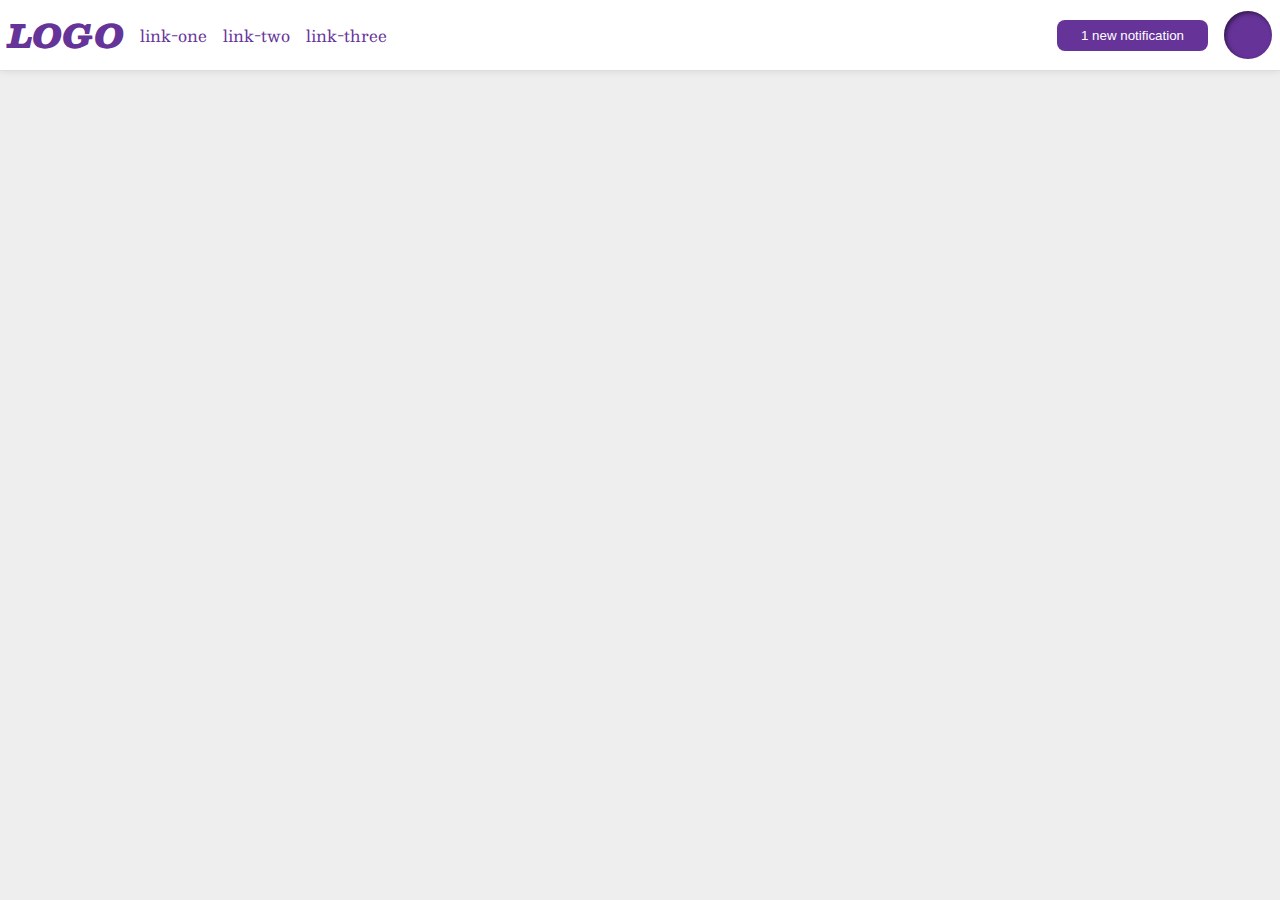
<file: flex/03-flex-header-2/index.html>
<!DOCTYPE html>
<html lang="en">
<head>
  <meta charset="UTF-8">
  <meta http-equiv="X-UA-Compatible" content="IE=edge">
  <meta name="viewport" content="width=device-width, initial-scale=1.0">
  <title>Flex Header 2</title>
  <link rel="stylesheet" href="style.css">
</head>
<body>
  <div class="header">
    <div class="left">
      <div class="logo">
        LOGO
      </div>
      <ul class="links">
        <li><a href="google.com">link-one</a></li>
        <li><a href="google.com">link-two</a></li>
        <li><a href="google.com">link-three</a></li>
      </ul>
    </div>
    <div class="right">
      <button class="notifications">
        1 new notification
      </button>
      <div class="profile-image"></div>
    </div>
  </div>
</body>
</html>
</file>
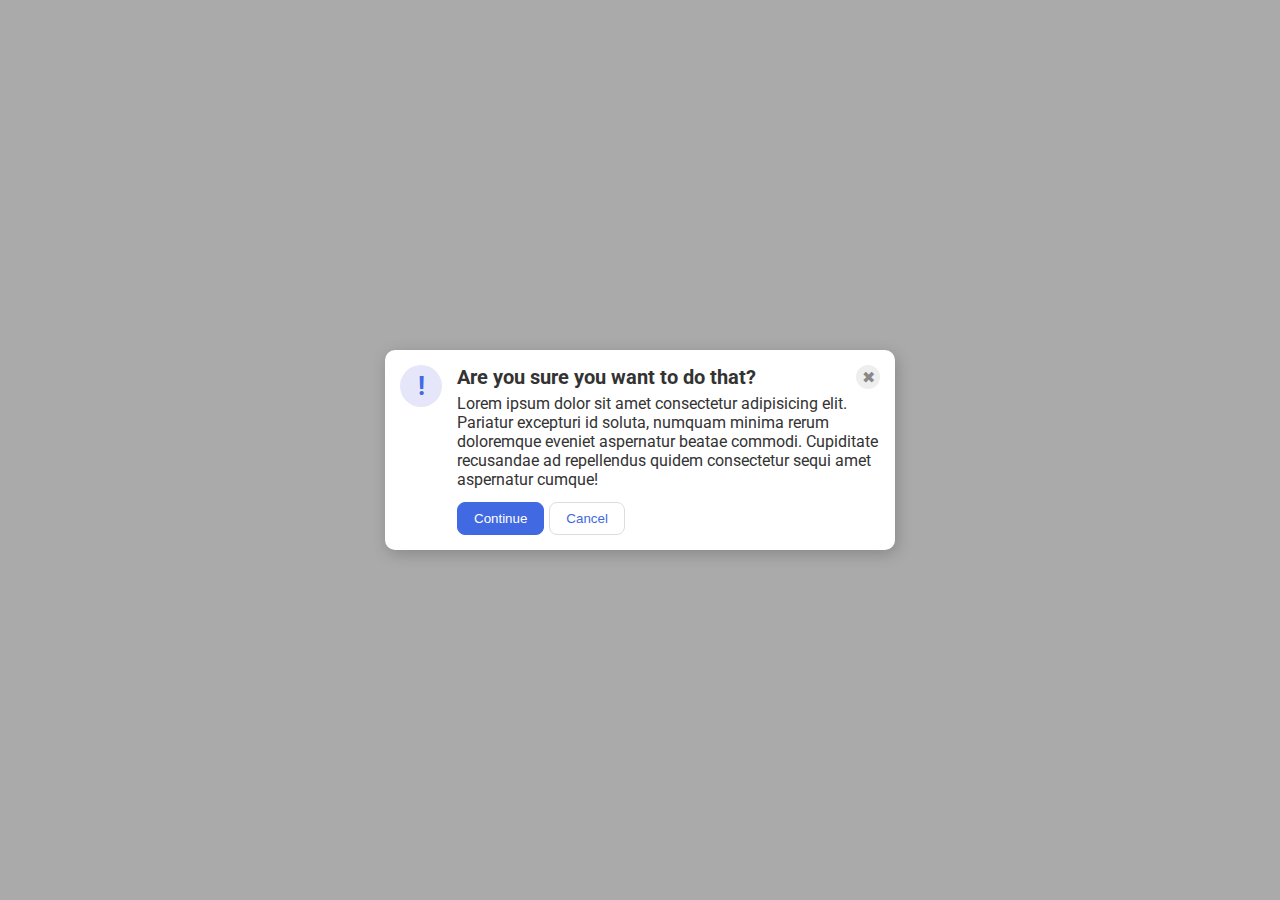
<file: flex/05-flex-modal/index.html>
<!DOCTYPE html>
<html lang="en">
<head>
  <meta charset="UTF-8">
  <meta http-equiv="X-UA-Compatible" content="IE=edge">
  <meta name="viewport" content="width=device-width, initial-scale=1.0">
  <link rel="stylesheet" href="style.css">
  <title>Modal</title>
</head>
<body>
  <div class="modal">
    <div class="icon">!</div>
    <div class="container">
      <div class="header">Are you sure you want to do that?</div>
      <div class="container-close-button">
        <div class="close-button">✖</div>
      </div>
      <div class="text">Lorem ipsum dolor sit amet consectetur adipisicing elit. Pariatur excepturi id soluta, numquam minima rerum doloremque eveniet aspernatur beatae commodi. Cupiditate recusandae ad repellendus quidem consectetur sequi amet aspernatur cumque!</div>
      <button class="continue">Continue</button>
      <button class="cancel">Cancel</button>
    </div>
  </div>
</body>
</html>
</file>
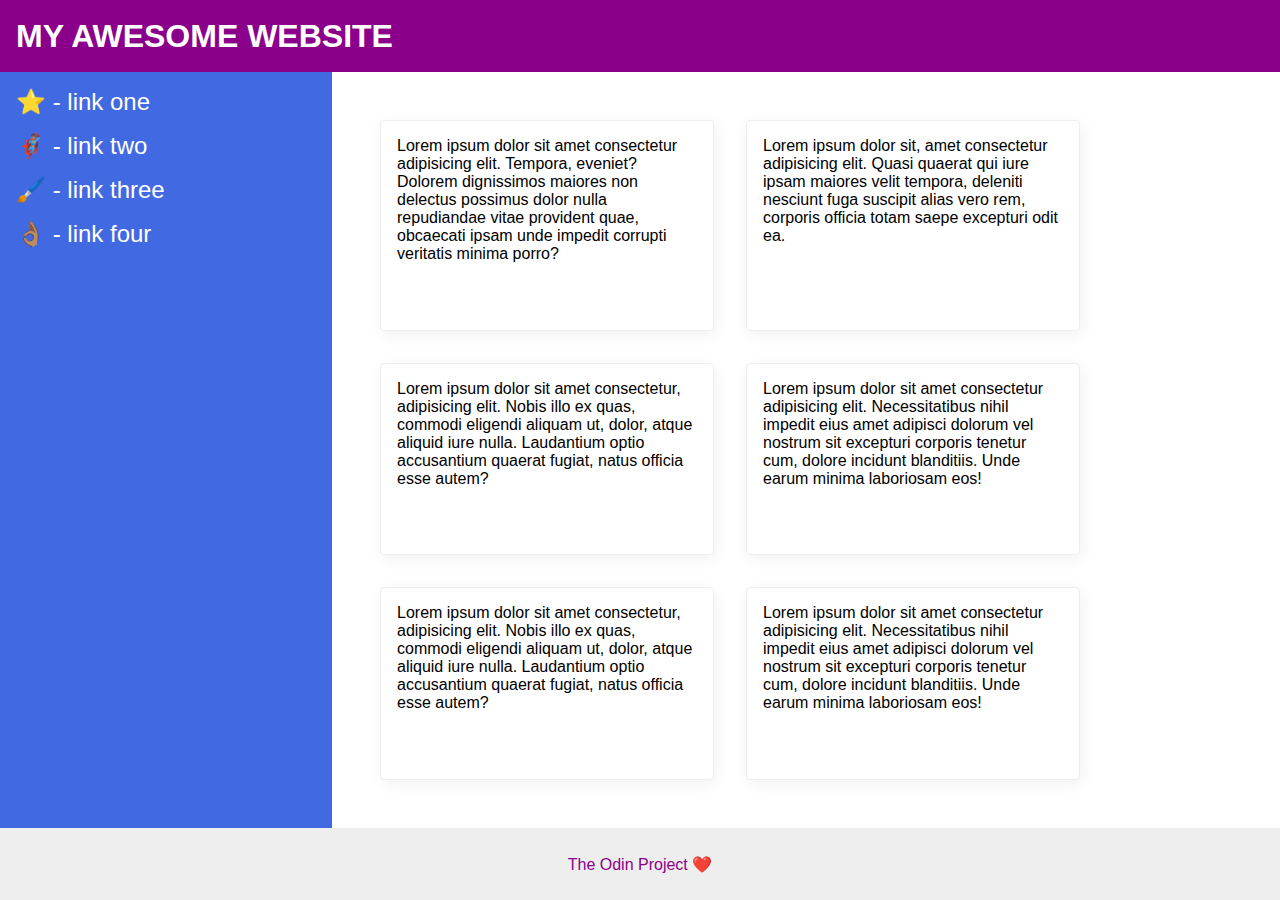
<file: flex/07-flex-layout-2/index.html>
<!DOCTYPE html>
<html lang="en">
<head>
  <meta charset="UTF-8">
  <meta http-equiv="X-UA-Compatible" content="IE=edge">
  <meta name="viewport" content="width=device-width, initial-scale=1.0">
  <title>The Holy Grail</title>
  <link rel="stylesheet" href="style.css">
</head>
<body>
  <div class="header">
    MY AWESOME WEBSITE
  </div>
  <div class="content-container">
    <div class="sidebar">
      <ul>
        <li><a href="google.com">⭐ - link one</a></li>
        <li><a href="google.com">🦸🏽‍♂️ - link two</a></li>
        <li><a href="google.com">🖌️ - link three</a></li>
        <li><a href="google.com">👌🏽 - link four</a></li>
      </ul>
    </div>
    <div class="cards">
      <div class="card">Lorem ipsum dolor sit amet consectetur adipisicing elit. Tempora, eveniet? Dolorem dignissimos maiores non delectus possimus dolor nulla repudiandae vitae provident quae, obcaecati ipsam unde impedit corrupti veritatis minima porro?</div>
      <div class="card">Lorem ipsum dolor sit, amet consectetur adipisicing elit. Quasi quaerat qui iure ipsam maiores velit tempora, deleniti nesciunt fuga suscipit alias vero rem, corporis officia totam saepe excepturi odit ea.</div>
      <div class="card">Lorem ipsum dolor sit amet consectetur, adipisicing elit. Nobis illo ex quas, commodi eligendi aliquam ut, dolor, atque aliquid iure nulla. Laudantium optio accusantium quaerat fugiat, natus officia esse autem?</div>
      <div class="card">Lorem ipsum dolor sit amet consectetur adipisicing elit. Necessitatibus nihil impedit eius amet adipisci dolorum vel nostrum sit excepturi corporis tenetur cum, dolore incidunt blanditiis. Unde earum minima laboriosam eos!</div>
      <div class="card">Lorem ipsum dolor sit amet consectetur, adipisicing elit. Nobis illo ex quas, commodi eligendi aliquam ut, dolor, atque aliquid iure nulla. Laudantium optio accusantium quaerat fugiat, natus officia esse autem?</div>
      <div class="card">Lorem ipsum dolor sit amet consectetur adipisicing elit. Necessitatibus nihil impedit eius amet adipisci dolorum vel nostrum sit excepturi corporis tenetur cum, dolore incidunt blanditiis. Unde earum minima laboriosam eos!</div>
    </div>
  </div>
  <div class="footer">
    The Odin Project ❤️
  </div>
</body>
</html>
</file>
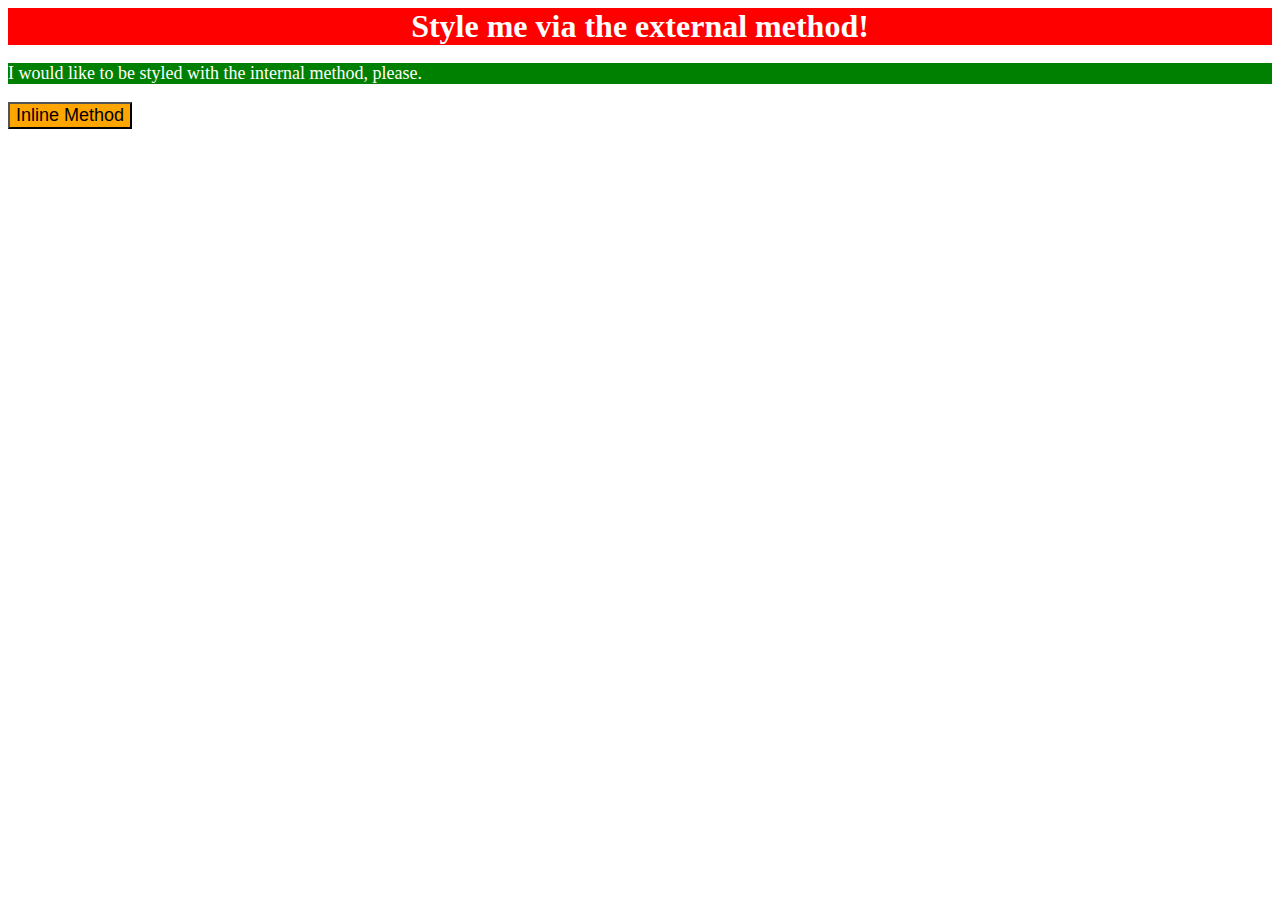
<file: foundations/01-css-methods/index.html>
<!DOCTYPE html>
<html lang="en">
<head>
  <meta charset="UTF-8">
  <meta http-equiv="X-UA-Compatible" content="IE=edge">
  <meta name="viewport" content="width=device-width, initial-scale=1.0">
  <title>Methods for Adding CSS</title>
  <link rel="stylesheet" href="styles.css">
  <style>
    p {
      background-color: green;
      color: white;
      font-size: 18px;
    }
  </style>
</head>
<body>
  <div>Style me via the external method!</div>
  <p>I would like to be styled with the internal method, please.</p>
  <button style="background-color: orange; font-size: 18px;">Inline Method</button>
</body>
</html>
</file>
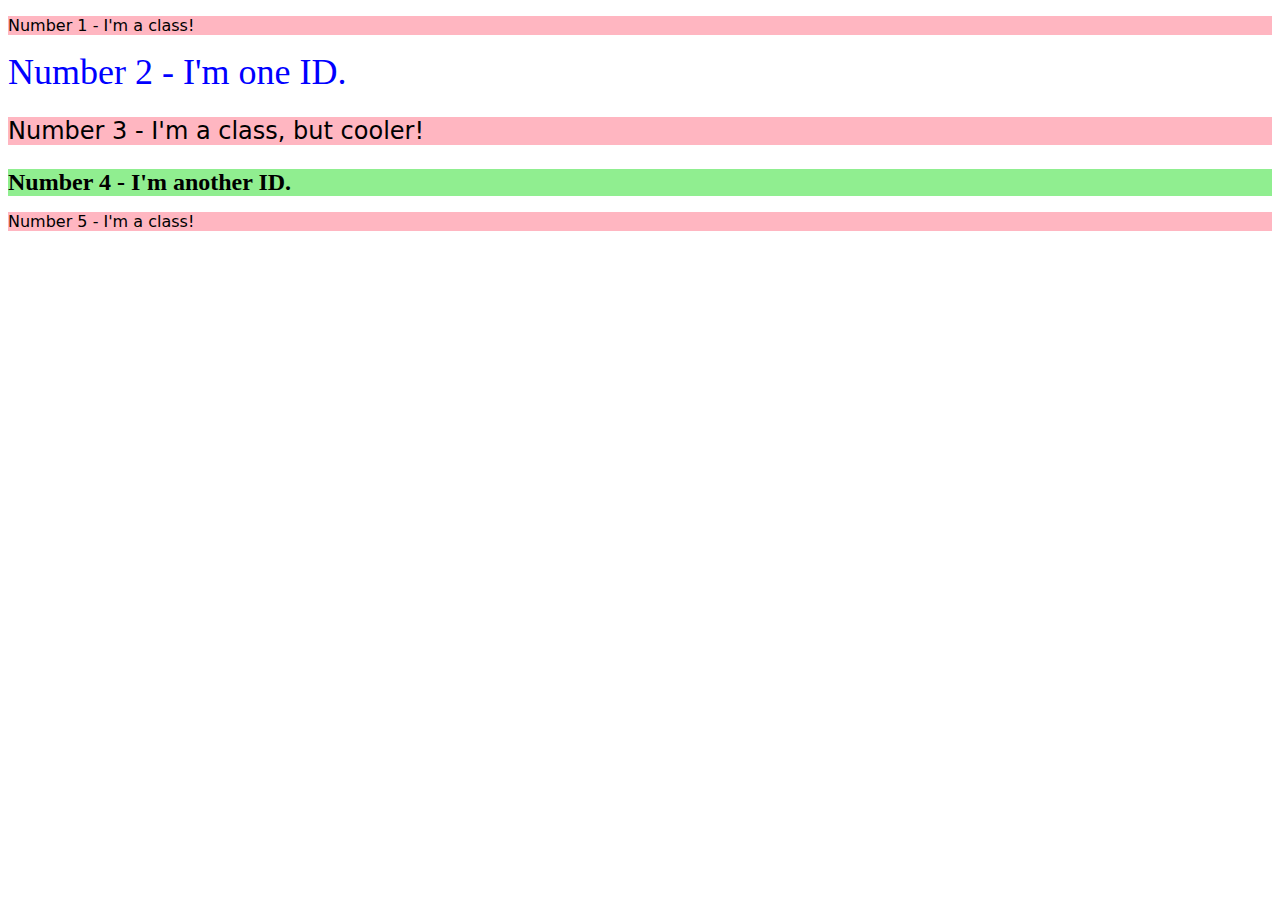
<file: foundations/02-class-id-selectors/index.html>
<!DOCTYPE html>
<html lang="en">
<head>
  <meta charset="UTF-8">
  <meta http-equiv="X-UA-Compatible" content="IE=edge">
  <meta name="viewport" content="width=device-width, initial-scale=1.0">
  <title>Class and ID Selectors</title>
  <link rel="stylesheet" href="style.css">
</head>
<body>
  <p class="odd">Number 1 - I'm a class!</p>
  <div id="second">Number 2 - I'm one ID.</div>
  <p class="odd third">Number 3 - I'm a class, but cooler!</p>
  <div id="fourth">Number 4 - I'm another ID.</div>
  <p class="odd">Number 5 - I'm a class!</p>
</body>
</html>
</file>
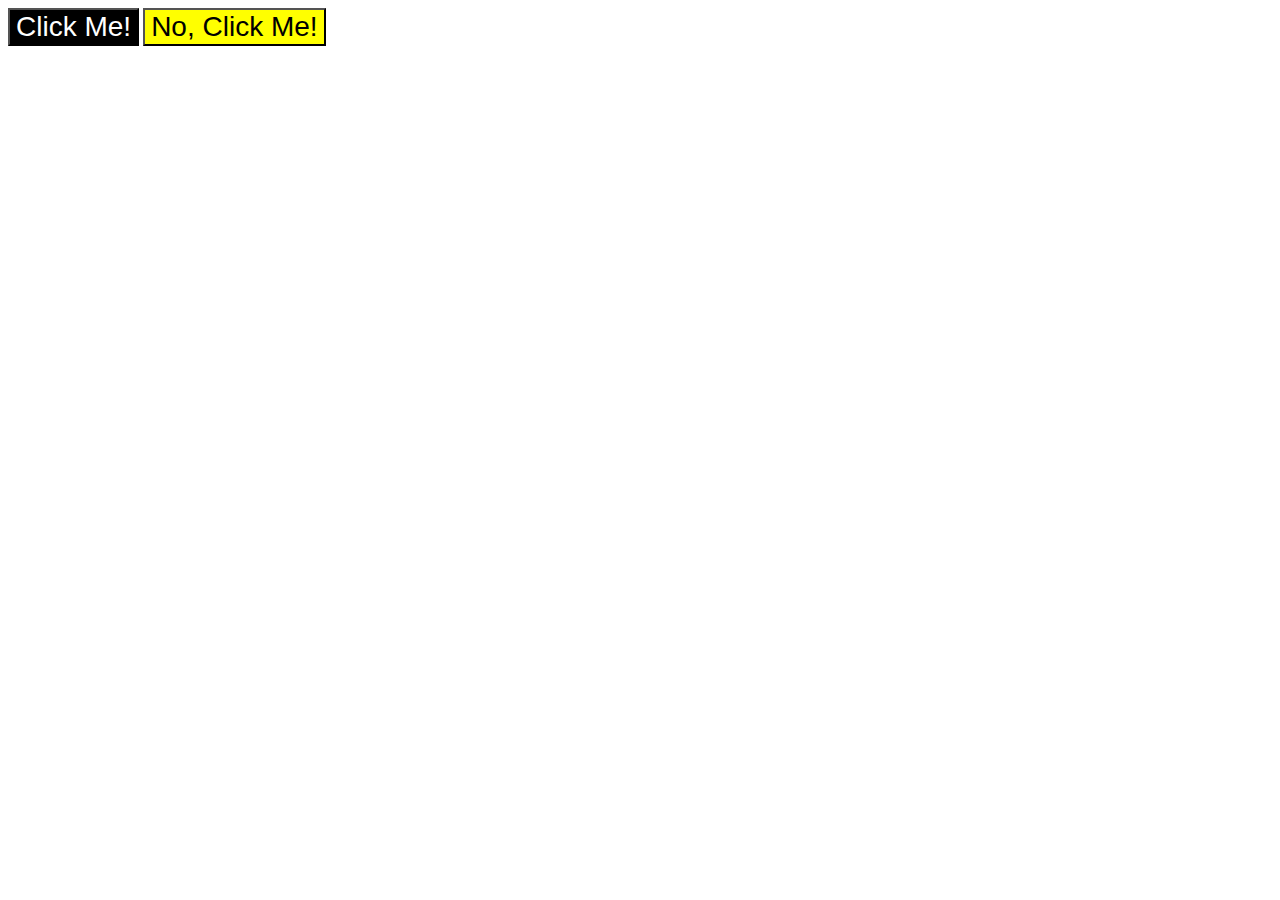
<file: foundations/03-grouping-selectors/index.html>
<!DOCTYPE html>
<html lang="en">
<head>
  <meta charset="UTF-8">
  <meta http-equiv="X-UA-Compatible" content="IE=edge">
  <meta name="viewport" content="width=device-width, initial-scale=1.0">
  <title>Grouping Selectors</title>
  <link rel="stylesheet" href="style.css">
</head>
<body>
  <button class="click-me">Click Me!</button>
  <button class="no-me">No, Click Me!</button>
</body>
</html>
</file>
<file: flex/03-flex-header-2/style.css>
/* this is some magical font-importing.  
you'll learn about it later. */
@import url('https://fonts.googleapis.com/css2?family=Besley:ital,wght@0,400;1,900&display=swap');

body {
  margin: 0;
  background: #eee;
  font-family: Besley, serif;
}

.header {
  background: white;
  border-bottom: 1px solid #ddd;
  box-shadow: 0 0 8px rgba(0,0,0,.1);
  padding: 8px;
  display: flex;
  justify-content: space-between;
}

.profile-image {
  background: rebeccapurple;
  box-shadow: inset 2px 2px 4px rgba(0,0,0,.5);
  border-radius: 50%;
  width: 48px;
  height:  48px;
}

.logo {
  color: rebeccapurple;
  font-size: 32px;
  font-weight: 900;
  font-style: italic;
}

button {
  border: none;
  border-radius: 8px;
  background: rebeccapurple;
  color: white;
  padding: 8px 24px;
}

a {
  /* this removes the line under our links */
  text-decoration: none;
  color: rebeccapurple;
}

ul {
  list-style-type: none;
  display: flex;
  padding: 0;
  margin: 0;
  gap: 16px;
}

.left, 
.right {
  display: flex;
  align-items: center;
  gap: 16px;
}
</file>
<file: flex/05-flex-modal/style.css>
@import url('https://fonts.googleapis.com/css2?family=Roboto:wght@400;700&display=swap');

html, body {
  height: 100%;
}

body {
  font-family: Roboto, sans-serif;
  margin: 0;
  background: #aaa;
  color: #333;
  /* I'll give you this one for free lol */
  display: flex;
  align-items: center;
  justify-content: center;
}

.modal {
  background: white;
  width: 480px;
  border-radius: 10px;
  box-shadow: 2px 4px 16px rgba(0,0,0,.2);
  display: flex;
  padding: 15px;
}

.icon {
  color: royalblue;
  font-size: 26px;
  font-weight: 700;
  background: lavender;
  width: 42px;
  height: 42px;
  border-radius: 50%;
  display: flex;
  align-items: center;
  justify-content: center;
  flex: 1 0 auto;
  margin-right: 15px;
}

.close-button {
  background: #eee;
  border-radius: 50%;
  color: #888;
  font-weight: 400;
  font-size: 16px;
  height: 24px;
  width: 24px;
  display: flex;
  align-items: center;
  justify-content: center;
}

button {
  padding: 8px 16px;
  border-radius: 8px;
}

button.continue {
  background: royalblue;
  border: 1px solid royalblue;
  color: white;
}

button.cancel {
  background: white;
  border: 1px solid #ddd;
  color: royalblue;
}

.container {
  display: flex;
  flex-flow: row wrap;
  gap: 5px;
}

.container-close-button {
  margin-left: auto;
}

.header {
  font-weight: bold;
  font-size: 20px;
}

.text {
  margin-bottom: 8px;
}
</file>
<file: flex/07-flex-layout-2/style.css>
body {
  font-family: -apple-system, BlinkMacSystemFont, 'Segoe UI', Roboto, Oxygen, Ubuntu, Cantarell, 'Open Sans', 'Helvetica Neue', sans-serif;
  margin: 0;
  min-height: 100vh;
  display: flex;
  flex-direction: column;
  justify-content: space-between;
}

.header {
  height: 72px;
  background: darkmagenta;
  color: white;
  font-weight: 900;
  font-size: 32px;
  display: flex;
  align-items: center;
  padding: 0 16px;
}

.footer {
  height: 72px;
  background: #eee;
  color: darkmagenta;
  display: flex;
  justify-content: center;
  align-items: center;
}

.sidebar {
  width: 300px;
  background: royalblue;
  flex-shrink: 0;
  padding: 16px;
}

.card {
  border: 1px solid #eee;
  box-shadow: 2px 4px 16px rgba(0,0,0,.06);
  border-radius: 4px;
  width: 300px;
  padding: 16px;
  margin: 16px;
}

.content-container {
  display: flex;
  flex: 1;
}

.cards {
  display: flex;
  flex-wrap: wrap;
  padding: 32px;
}

ul {
  list-style: none;
  padding: 0;
  margin: 0;
}

a {
  text-decoration: none;
  color: white;
  font-size: 24px;
}

li {
  margin-bottom: 16px;
}
</file>
<file: foundations/01-css-methods/styles.css>
div {
  background-color: red;
  color: white;
  font-size: 32px;
  text-align: center;
  font-weight: bold;
}
</file>
<file: foundations/02-class-id-selectors/style.css>
.odd {
  background-color: #ffb6c1;
  font-family: Verdana, DejaVu Sans, sans-serif;
}

#second {
  color: #0000ff;
  font-size: 36px;
}

.odd.third {
  font-size: 24px;
}

#fourth {
  background-color: #90ee90;
  font-size: 24px;
  font-weight: bold;
}
</file>
<file: foundations/03-grouping-selectors/style.css>
.click-me,
.no-me {
  font-size: 28px;
  font-family: Helvetica, "Times New Roman", sans-serif;
}

.click-me {
  background-color: hsl(0, 0%, 0%);
  color: rgb(255, 255, 255);
}

.no-me {
  background-color: #ffff00;
}
</file>
